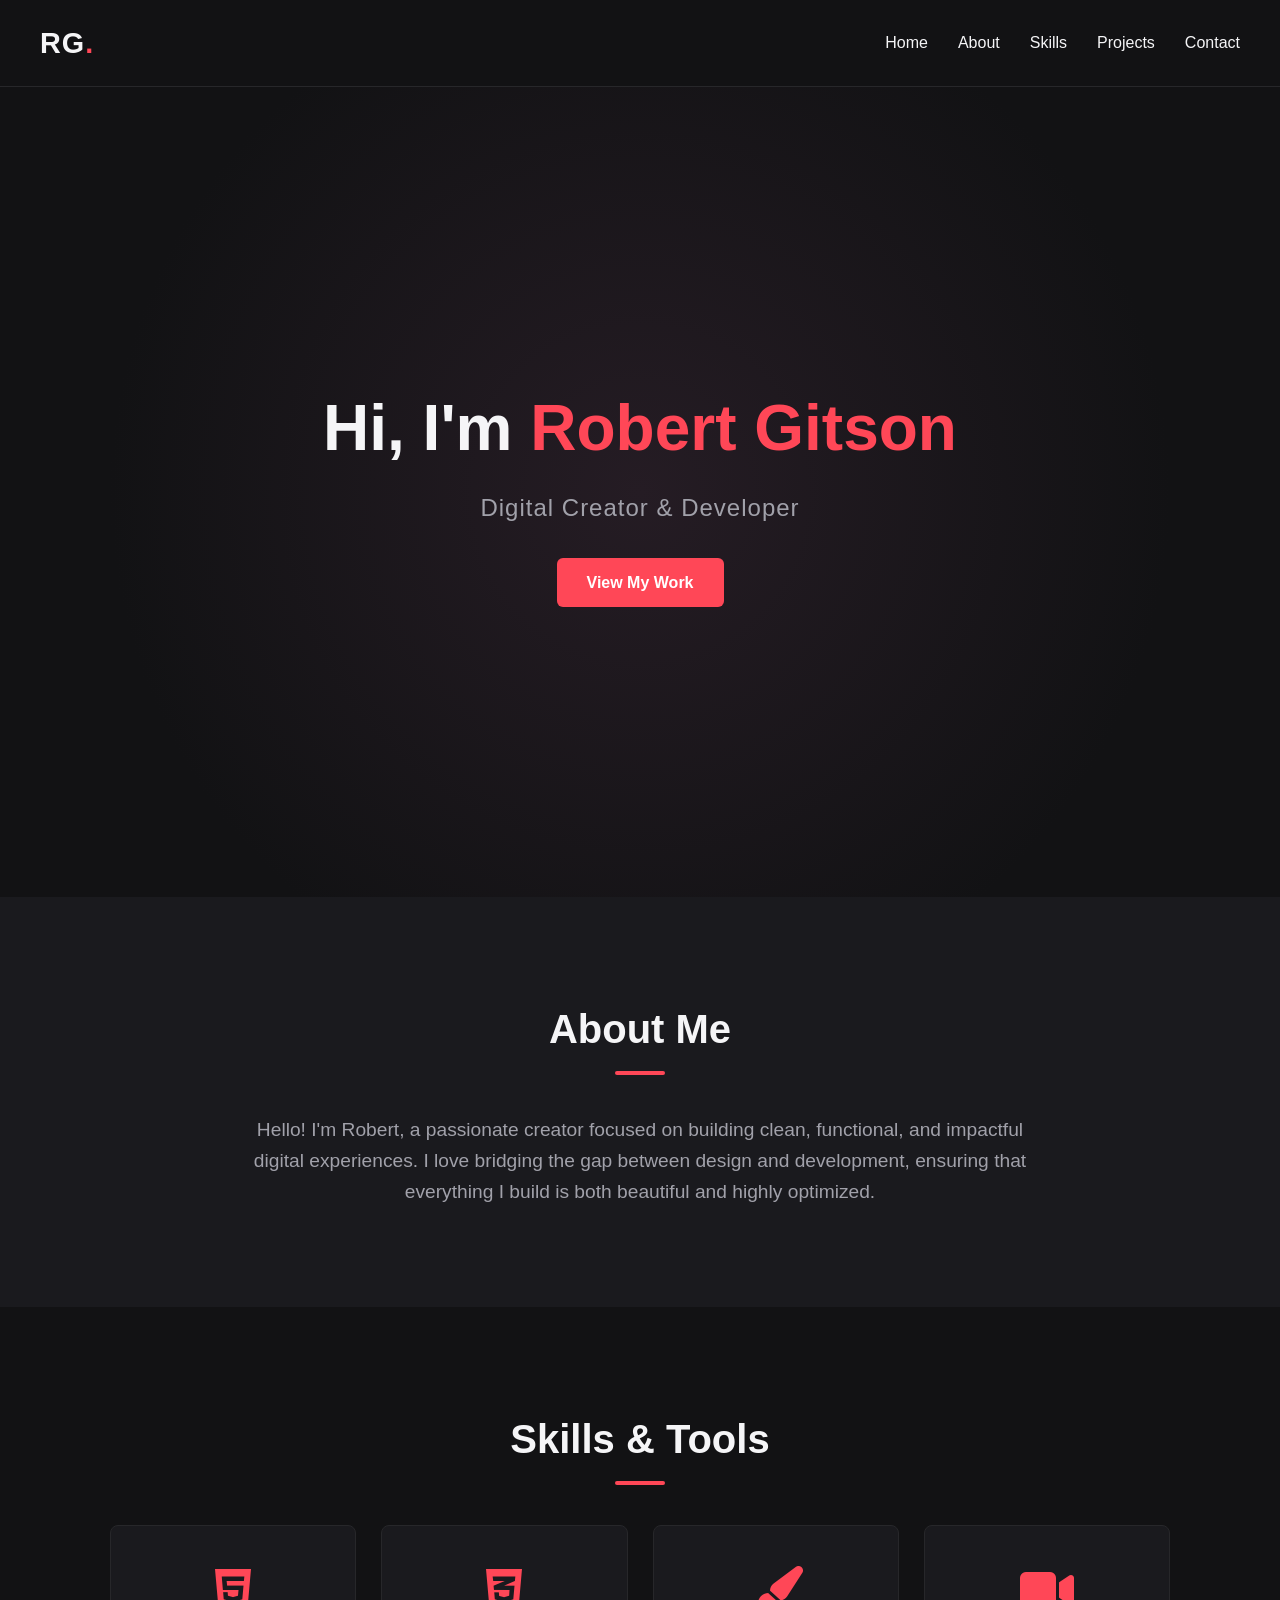
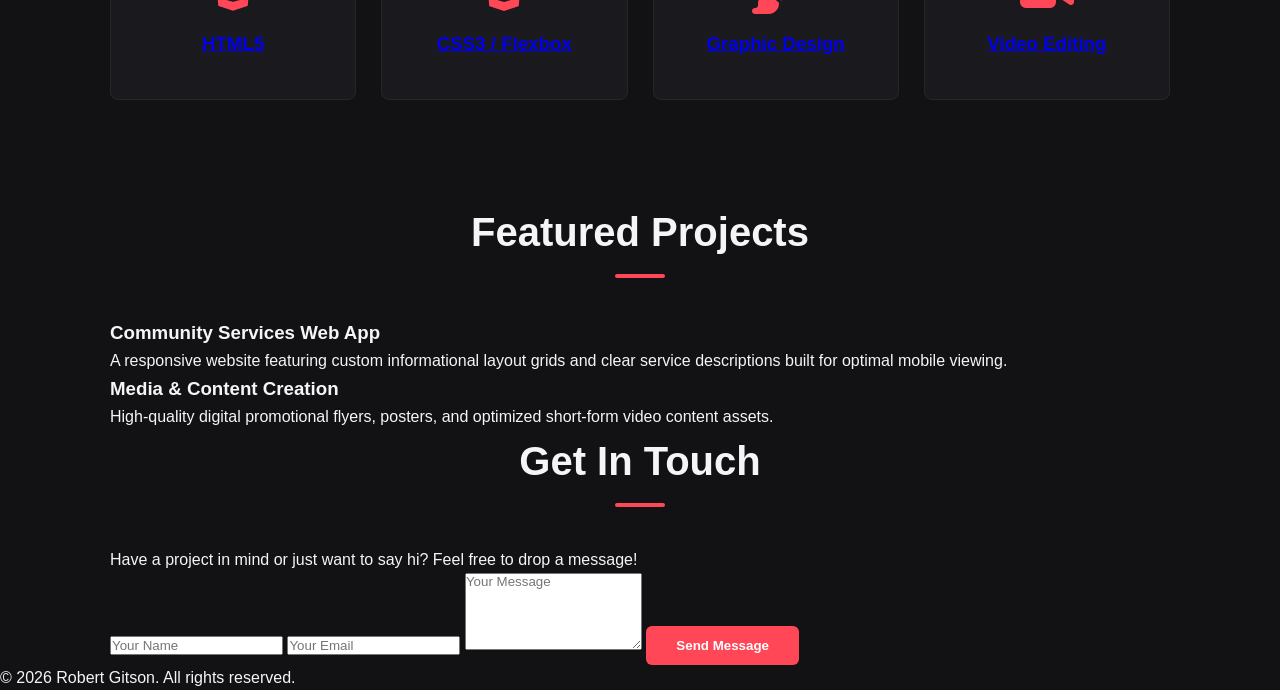
<file: index.html>
<!DOCTYPE html>
<html lang="en">
<head>
    <meta charset="UTF-8">
    <meta name="viewport" content="width=device-width, initial-scale=1.0">
    <title>Robert Gitson | Portfolio</title>
    <link rel="stylesheet" href="ROBERT/ROBERT.css">
    <link rel="stylesheet" href="https://cdnjs.cloudflare.com/ajax/libs/font-awesome/6.4.0/css/all.min.css">
</head>
<body>

    <header class="navbar">
        <div class="logo">RG<span>.</span></div>
        <nav>
            <ul class="nav-links">
                <li><a href="#home">Home</a></li>
                <li><a href="#about">About</a></li>
                <li><a href="#skills">Skills</a></li>
                <li><a href="#projects">Projects</a></li>
                <li><a href="#contact">Contact</a></li>
            </ul>
        </nav>
    </header>

    <section id="home" class="hero-section">
        <div class="hero-content">
            <h1>Hi, I'm <span class="highlight">Robert Gitson</span></h1>
            <p>Digital Creator & Developer</p>
            <a href="#projects" class="btn">View My Work</a>
        </div>
    </section>

    <section id="about" class="about-section">
        <div class="container">
            <h2>About Me</h2>
            <div class="about-content">
                <p>Hello! I'm Robert, a passionate creator focused on building clean, functional, and impactful digital experiences. I love bridging the gap between design and development, ensuring that everything I build is both beautiful and highly optimized.</p>
            </div>
        </div>
    </section>

    <section id="skills" class="skills-section">
        <div class="container">
            <h2>Skills & Tools</h2>
            <a href="ROBERT/blank.html" class="blank">
            <div class="skills-grid">
                <div class="skill-card"><i class="fab fa-html5"></i> <h3>HTML5</h3></div>
                <div class="skill-card"><i class="fab fa-css3-alt"></i> <h3>CSS3 / Flexbox</h3></div>
                <div class="skill-card"><i class="fas fa-paint-brush"></i> <h3>Graphic Design</h3></div>
                <div class="skill-card"><i class="fas fa-video"></i> <h3>Video Editing</h3></div>
            </div>
            </a>
        </div>
    </section>

    <section id="projects" class="projects-section">
        <div class="container">
            <h2>Featured Projects</h2>
            <div class="projects-grid">
                <div class="project-card">
                    <div class="project-info">
                        <h3>Community Services Web App</h3>
                        <p>A responsive website featuring custom informational layout grids and clear service descriptions built for optimal mobile viewing.</p>
                    </div>
                </div>
                <div class="project-card">
                    <div class="project-info">
                        <h3>Media & Content Creation</h3>
                        <p>High-quality digital promotional flyers, posters, and optimized short-form video content assets.</p>
                    </div>
                </div>
            </div>
        </div>
    </section>

    <section id="contact" class="contact-section">
        <div class="container">
            <h2>Get In Touch</h2>
            <p>Have a project in mind or just want to say hi? Feel free to drop a message!</p>
         
    <form class="contact-form" action="https://api.web3forms.com/submit" method="POST">
        <input type="hidden" name="access_key" value="97dbb810-833e-4d9e-86f2-0de64b86b45f">
        <input type="text" name="name" placeholder="Your Name" required>
        <input type="email" name="email" placeholder="Your Email" required>
        <textarea name="message" placeholder="Your Message" rows="5" required></textarea>
        <button type="submit" class="btn">Send Message</button>
    </form>
        </div>
    </section>

    <footer>
        <p>&copy; 2026 Robert Gitson. All rights reserved.</p>
    </footer>

</body>
</html>
</file>
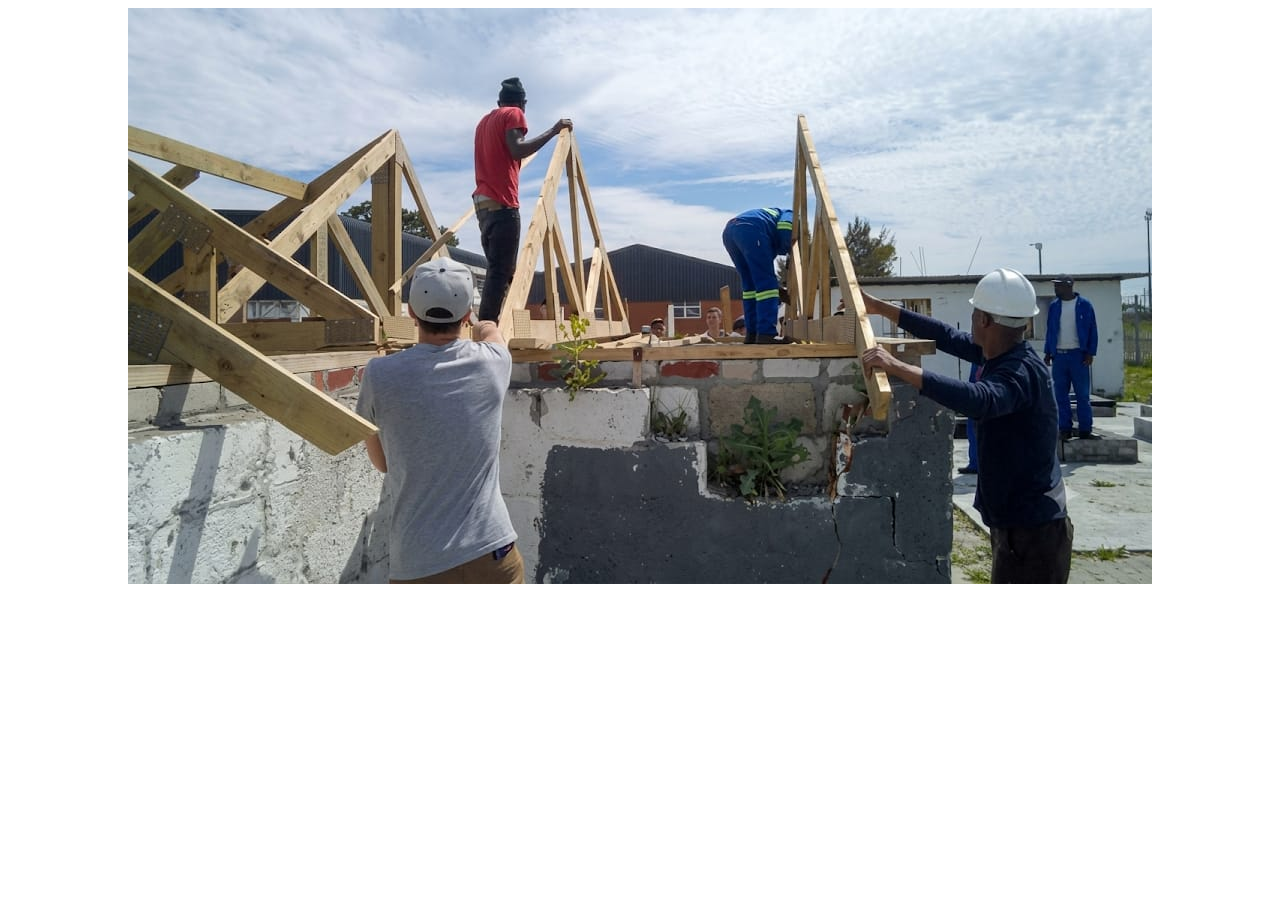
<file: ROBERT/blank.html>
<!DOCTYPE html>
<html lang="en">
    <title>Blank Page</title>
    <body>
        <img src="rf5 copy.jpeg" alt=" build image" style="display: block; margin: 0 auto; max-width: 100%; height: auto;">
    </body>
</html>
</file>
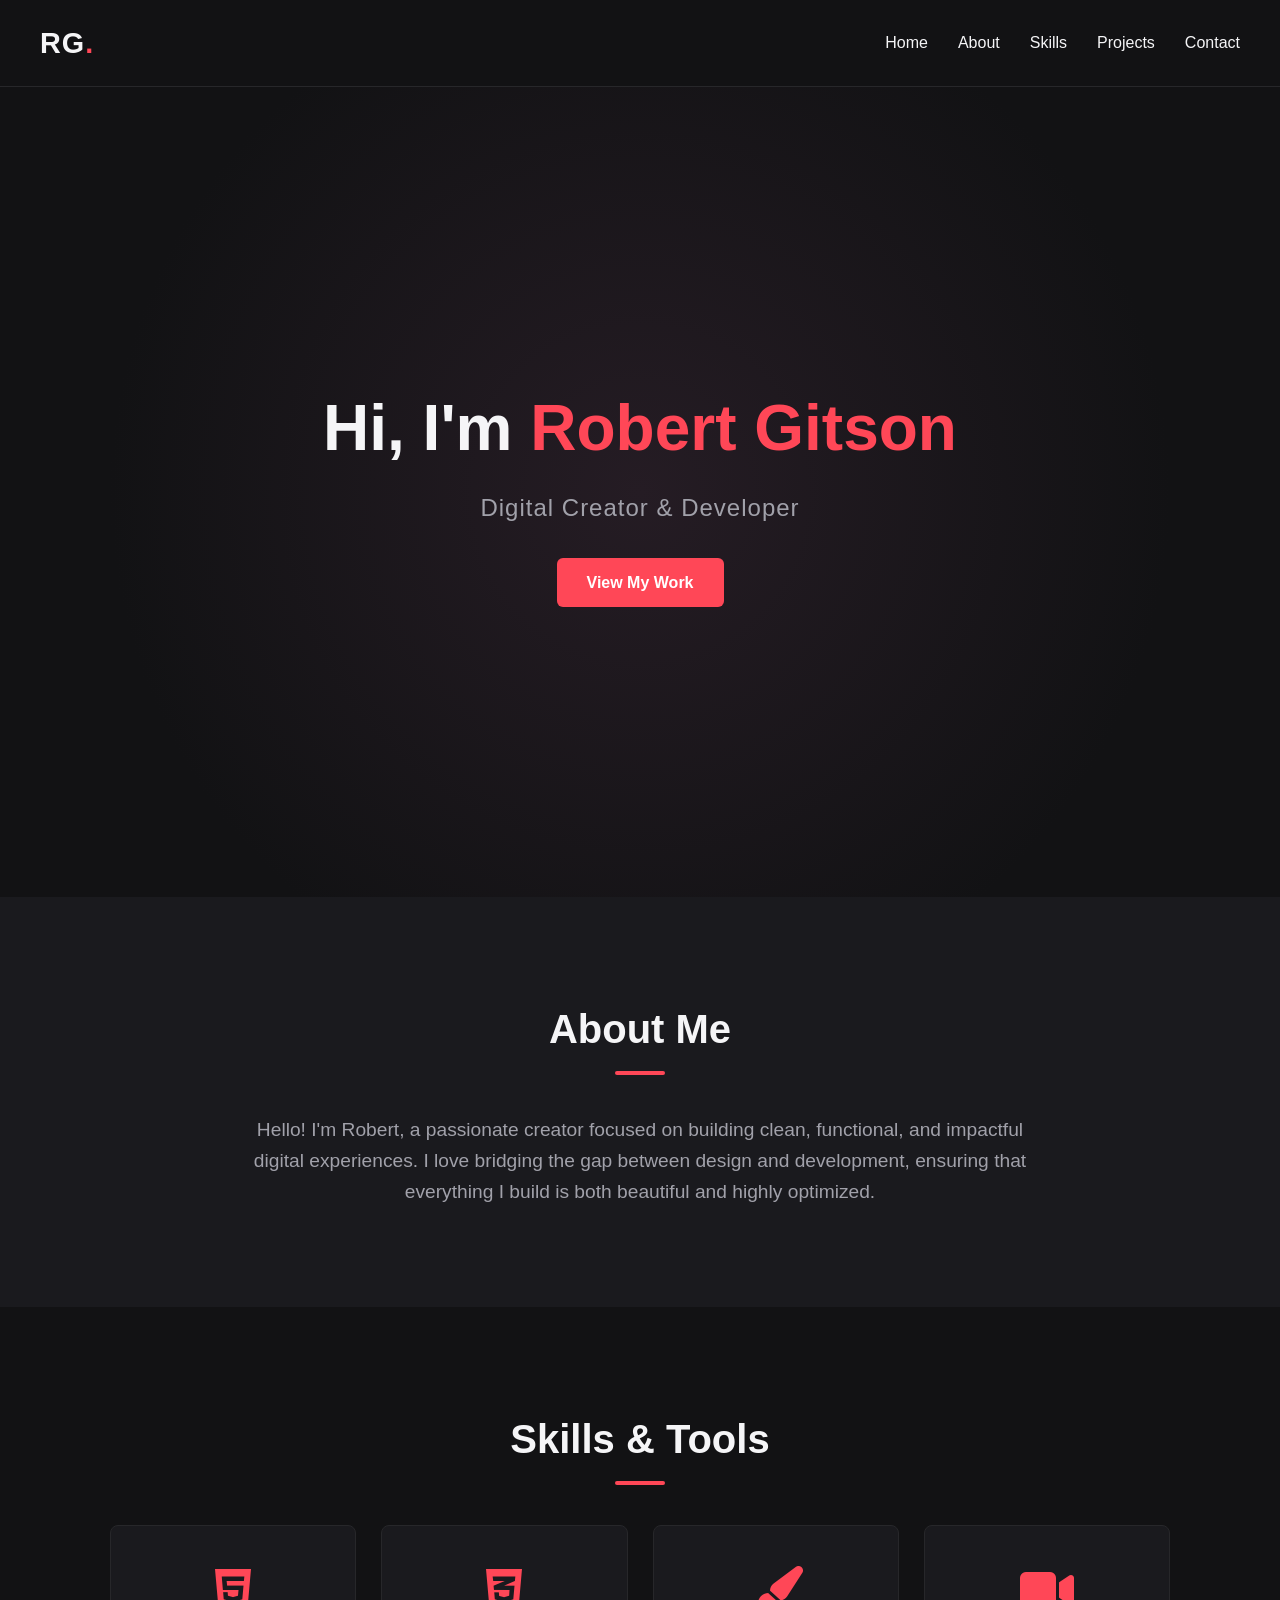
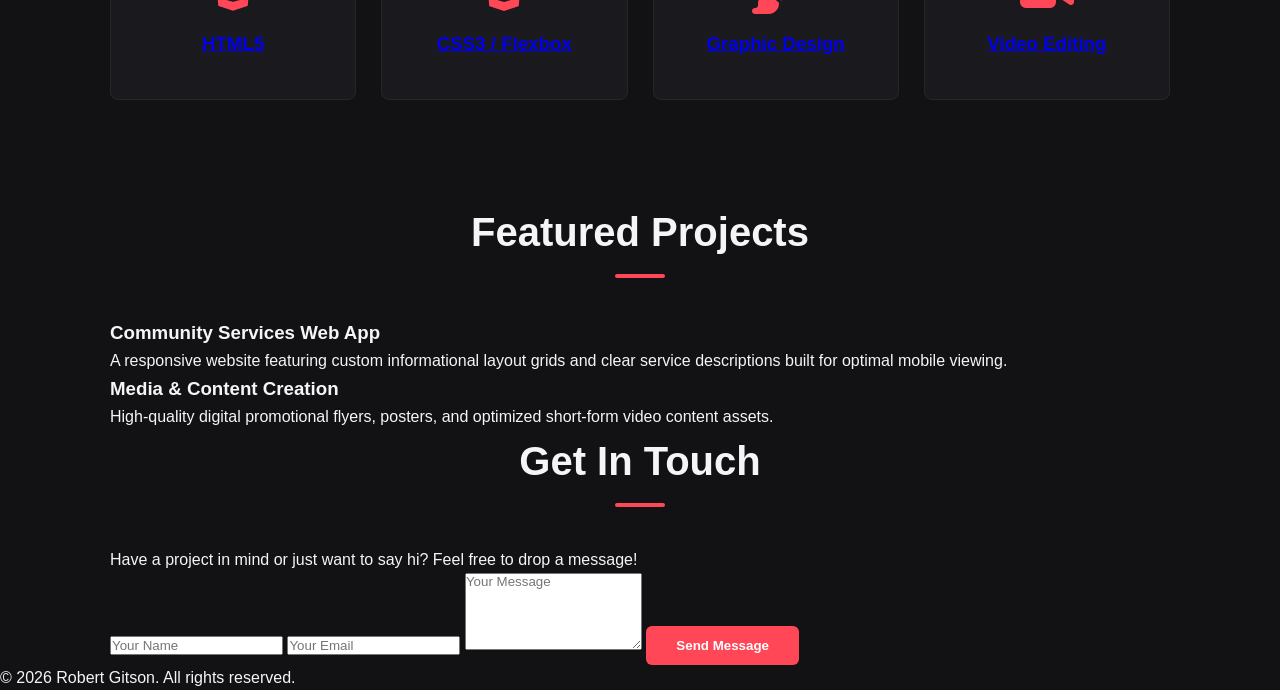
<file: ROBERT/ROBERT-HTML.html>
<!DOCTYPE html>
<html lang="en">
<head>
    <meta charset="UTF-8">
    <meta name="viewport" content="width=device-width, initial-scale=1.0">
    <title>Robert Gitson | Portfolio</title>
    <link rel="stylesheet" href="ROBERT.css">
    <link rel="stylesheet" href="https://cdnjs.cloudflare.com/ajax/libs/font-awesome/6.4.0/css/all.min.css">
</head>
<body>

    <header class="navbar">
        <div class="logo">RG<span>.</span></div>
        <nav>
            <ul class="nav-links">
                <li><a href="#home">Home</a></li>
                <li><a href="#about">About</a></li>
                <li><a href="#skills">Skills</a></li>
                <li><a href="#projects">Projects</a></li>
                <li><a href="#contact">Contact</a></li>
            </ul>
        </nav>
    </header>

    <section id="home" class="hero-section">
        <div class="hero-content">
            <h1>Hi, I'm <span class="highlight">Robert Gitson</span></h1>
            <p>Digital Creator & Developer</p>
            <a href="#projects" class="btn">View My Work</a>
        </div>
    </section>

    <section id="about" class="about-section">
        <div class="container">
            <h2>About Me</h2>
            <div class="about-content">
                <p>Hello! I'm Robert, a passionate creator focused on building clean, functional, and impactful digital experiences. I love bridging the gap between design and development, ensuring that everything I build is both beautiful and highly optimized.</p>
            </div>
        </div>
    </section>

    <section id="skills" class="skills-section">
        <div class="container">
            <h2>Skills & Tools</h2>
            <a href="blank.html" class="blank">
            <div class="skills-grid">
                <div class="skill-card"><i class="fab fa-html5"></i> <h3>HTML5</h3></div>
                <div class="skill-card"><i class="fab fa-css3-alt"></i> <h3>CSS3 / Flexbox</h3></div>
                <div class="skill-card"><i class="fas fa-paint-brush"></i> <h3>Graphic Design</h3></div>
                <div class="skill-card"><i class="fas fa-video"></i> <h3>Video Editing</h3></div>
            </div>
            </a>
        </div>
    </section>

    <section id="projects" class="projects-section">
        <div class="container">
            <h2>Featured Projects</h2>
            <div class="projects-grid">
                <div class="project-card">
                    <div class="project-info">
                        <h3>Community Services Web App</h3>
                        <p>A responsive website featuring custom informational layout grids and clear service descriptions built for optimal mobile viewing.</p>
                    </div>
                </div>
                <div class="project-card">
                    <div class="project-info">
                        <h3>Media & Content Creation</h3>
                        <p>High-quality digital promotional flyers, posters, and optimized short-form video content assets.</p>
                    </div>
                </div>
            </div>
        </div>
    </section>

    <section id="contact" class="contact-section">
        <div class="container">
            <h2>Get In Touch</h2>
            <p>Have a project in mind or just want to say hi? Feel free to drop a message!</p>
            <form class="contact-form">
                <input type="text" placeholder="Your Name" required>
                <input type="email" placeholder="Your Email" required>
                <textarea placeholder="Your Message" rows="5" required></textarea>
                <button type="submit" class="btn">Send Message</button>
            </form>
        </div>
    </section>

    <footer>
        <p>&copy; 2026 Robert Gitson. All rights reserved.</p>
    </footer>

</body>
</html>
</file>
<file: ROBERT/ROBERT.css>
/* --- Global Reset & Variables --- */
* {
    margin: 0;
    padding: 0;
    box-sizing: border-box;
    font-family: 'Segoe UI', Tahoma, Geneva, Verdana, sans-serif;
    scroll-behavior: smooth;
}

:root {
    --bg-color: #121214;
    --card-bg: #1a1a1e;
    --text-color: #f5f5f7;
    --text-muted: #a1a1aa;
    --accent-color: #ff4757;
    --accent-hover: #ff6b81;
}

body {
    background-color: var(--bg-color);
    color: var(--text-color);
    line-height: 1.6;
}

.container {
    max-width: 1100px;
    margin: 0 auto;
    padding: 0 20px;
}

h2 {
    font-size: 2.5rem;
    text-align: center;
    margin-bottom: 40px;
    position: relative;
}

h2::after {
    content: '';
    display: block;
    width: 50px;
    height: 4px;
    background-color: var(--accent-color);
    margin: 10px auto 0 auto;
    border-radius: 2px;
}

/* --- Navigation --- */
.navbar {
    display: flex;
    justify-content: space-between;
    align-items: center;
    padding: 20px 40px;
    background-color: rgba(18, 18, 20, 0.9);
    position: relative;
    top: 0;
    z-index: 1000;
    border-bottom: 1px solid #27272a;
}

.logo {
    font-size: 1.8rem;
    font-weight: 700;
    letter-spacing: 1px;
}

.logo span {
    color: var(--accent-color);
}

.nav-links {
    display: flex;
    list-style: none;
    gap: 30px;
}

.nav-links a {
    color: var(--text-color);
    text-decoration: none;
    font-weight: 500;
    transition: color 0.3s ease;
}

.nav-links a:hover {
    color: var(--accent-color);
}

/* --- Hero Section --- */
.hero-section {
    height: 90vh;
    display: flex;
    justify-content: center;
    align-items: center;
    text-align: center;
    background: radial-gradient(circle at center, #251c24 0%, var(--bg-color) 70%);
}

.hero-content h1 {
    font-size: 4rem;
    margin-bottom: 10px;
}

.hero-content .highlight {
    color: var(--accent-color);
}

.hero-content p {
    font-size: 1.5rem;
    color: var(--text-muted);
    margin-bottom: 30px;
    letter-spacing: 1px;
}

.btn {
    display: inline-block;
    padding: 12px 30px;
    background-color: var(--accent-color);
    color: #fff;
    text-decoration: none;
    border-radius: 6px;
    font-weight: 600;
    border: none;
    cursor: pointer;
    transition: background-color 0.3s ease, transform 0.2s ease;
}

.btn:hover {
    background-color: var(--accent-hover);
    transform: translateY(-2px);
}

/* --- About Section --- */
.about-section {
    padding: 100px 0;
    background-color: var(--card-bg);
}

.about-content {
    max-width: 800px;
    margin: 0 auto;
    text-align: center;
    font-size: 1.2rem;
    color: var(--text-muted);
}

/* --- Skills Section --- */
.skills-section {
    padding: 100px 0;
}

.skills-grid {
    display: grid;
    grid-template-columns: repeat(auto-fit, minmax(200px, 1fr));
    gap: 25px;
}

.skill-card {
    background-color: var(--card-bg);
    padding: 40px 20px;
    text-align: center;
    border-radius: 8px;
    border: 1px solid #27272a;
    transition: transform 0.3s ease, border-color 0.3s ease;
}

.skill-card i {
    font-size: 3rem;
    color: var(--accent-color);
    margin-bottom: 15px;
}
</file>
